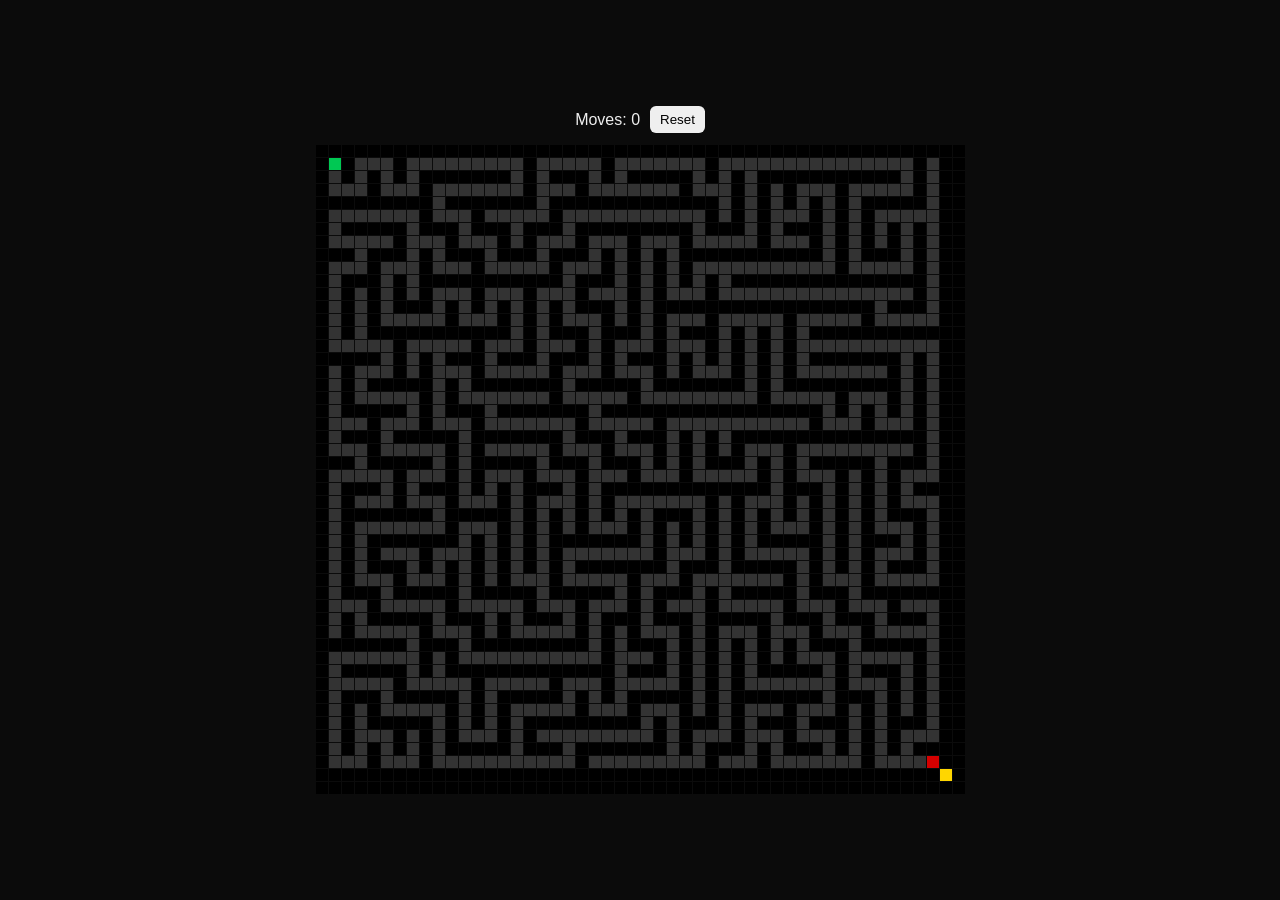
<file: runaway.html>
<!doctype html>
<html lang="en">
<head>
    <meta charset="utf-8" />
    <meta name="viewport" content="width=device-width, initial-scale=1" />
    <title>Run Way</title>
    <link rel="stylesheet" href="runaway.css">
</head>
<body>
<div id="ui">
    <div id="info">Moves: <span id="moves">0</span></div>
    <button id="reset">Reset</button>
</div>
<div id="game" aria-label="Run Way grid"></div>
<script src="runaway.js"></script>
</body>
</html>
</file>
<file: runaway.css>
:root{
    --bg:#0b0b0b;
    --cell:#333333;
    --wall:#000000;
    --player:#00c853;
    --monster:#d50000;
    --exit:#ffd600;
}
html,body{height:100%;margin:0}
body{background:var(--bg);display:flex;flex-direction:column;align-items:center;justify-content:center;font-family:Arial,Helvetica,sans-serif}
#ui{width:fit-content;margin-bottom:12px;display:flex;gap:10px;align-items:center}
#info{color:#eee}
button{padding:6px 10px;border-radius:6px;border:none;cursor:pointer}
#game{display:grid;grid-template-columns:repeat(50,12px);grid-template-rows:repeat(50,12px);gap:1px}
.cell{width:12px;height:12px;background:var(--cell);box-sizing:border-box}
.cell.wall{background:var(--wall)}
.cell.player{background:var(--player)}
.cell.monster{background:var(--monster)}
.cell.exit{background:var(--exit)}
@media (max-width:600px){#game{grid-template-columns:repeat(50,8px);grid-template-rows:repeat(50,8px);gap:1px}.cell{width:8px;height:8px}}
</file>
